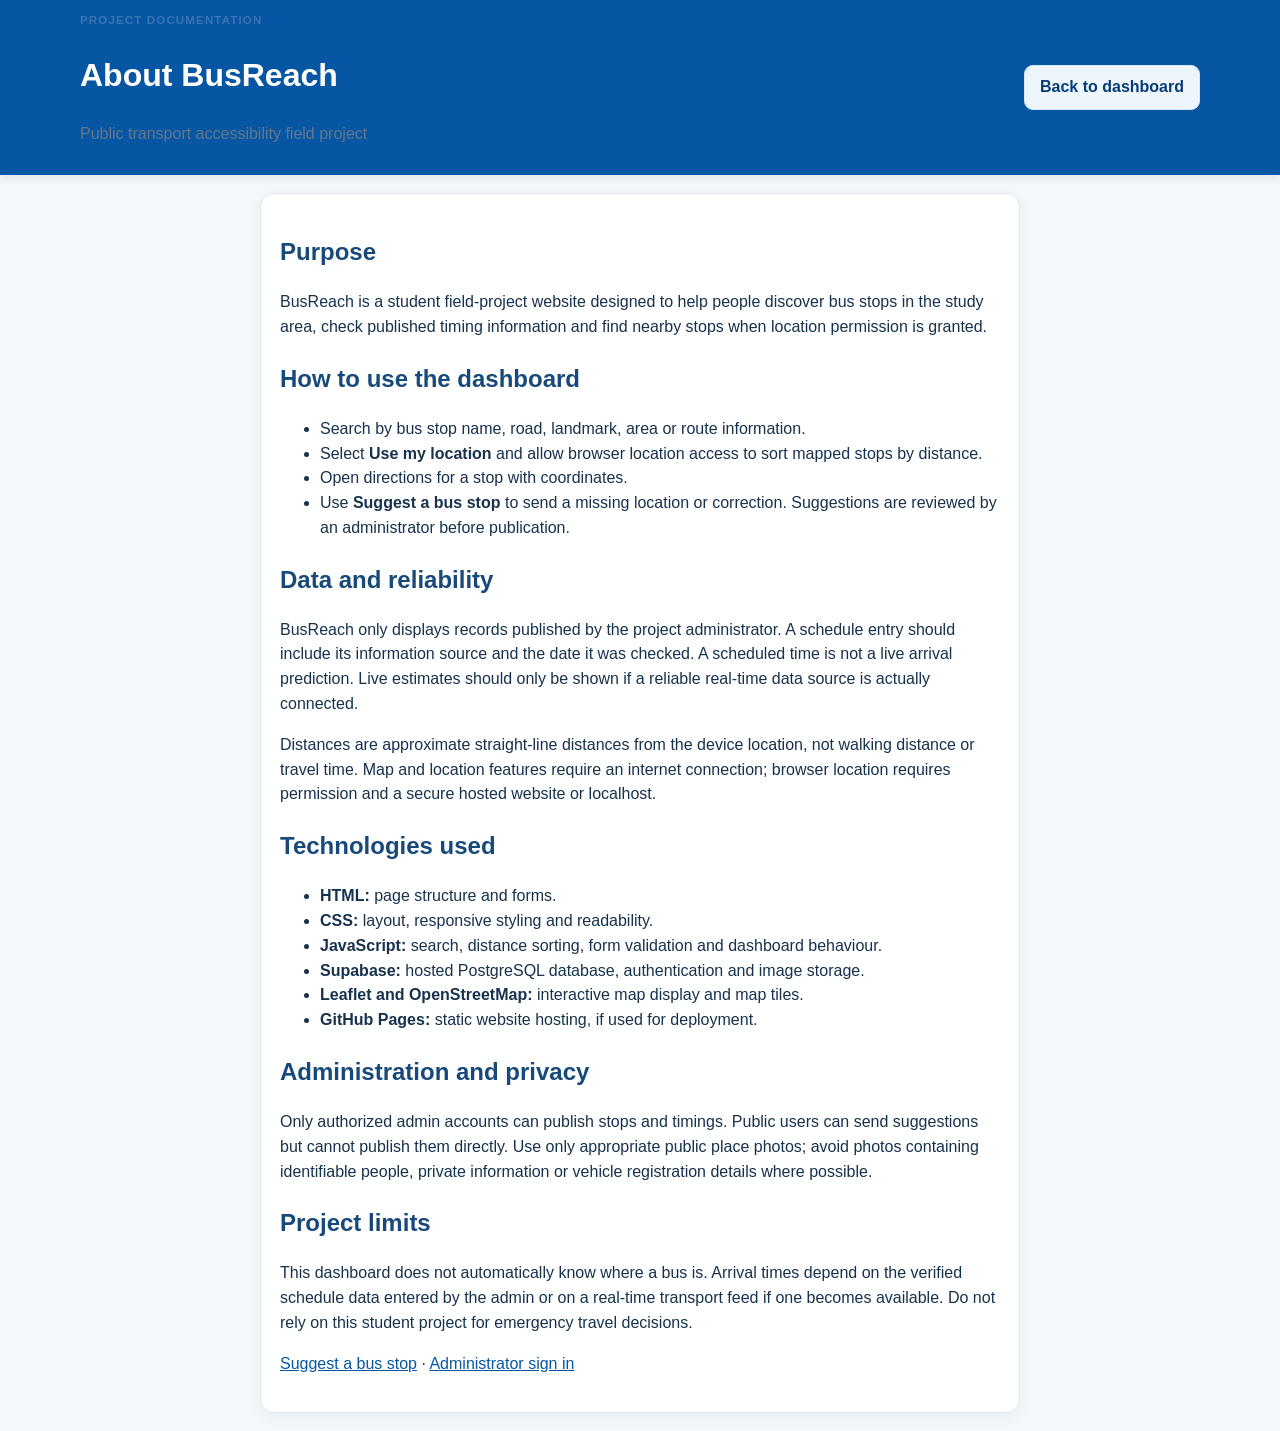
<file: about.html>
<!doctype html>
<html lang="en">

<head>
    <meta charset="utf-8">
    <meta name="viewport" content="width=device-width, initial-scale=1">
    <title>About BusReach</title>
    <link rel="stylesheet" href="style.css">
</head>

<body>
    <header class="topbar">
        <div>
            <p class="eyebrow">PROJECT DOCUMENTATION</p>
            <h1>About BusReach</h1>
            <p class="muted">Public transport accessibility field project</p>
        </div><a class="button secondary" href="index.html">Back to dashboard</a>
    </header>
    <main class="container narrow">
        <section class="panel">
            <h2>Purpose</h2>
            <p>BusReach is a student field-project website designed to help people discover bus stops in the study area,
                check published timing information and find nearby stops when location permission is granted.</p>
            <h2>How to use the dashboard</h2>
            <ul>
                <li>Search by bus stop name, road, landmark, area or route information.</li>
                <li>Select <strong>Use my location</strong> and allow browser location access to sort mapped stops by
                    distance.</li>
                <li>Open directions for a stop with coordinates.</li>
                <li>Use <strong>Suggest a bus stop</strong> to send a missing location or correction. Suggestions are
                    reviewed by an administrator before publication.</li>
            </ul>
            <h2>Data and reliability</h2>
            <p>BusReach only displays records published by the project administrator. A schedule entry should include
                its information source and the date it was checked. A scheduled time is not a live arrival prediction.
                Live estimates should only be shown if a reliable real-time data source is actually connected.</p>
            <p>Distances are approximate straight-line distances from the device location, not walking distance or
                travel time. Map and location features require an internet connection; browser location requires
                permission and a secure hosted website or localhost.</p>
            <h2>Technologies used</h2>
            <ul>
                <li><strong>HTML:</strong> page structure and forms.</li>
                <li><strong>CSS:</strong> layout, responsive styling and readability.</li>
                <li><strong>JavaScript:</strong> search, distance sorting, form validation and dashboard behaviour.</li>
                <li><strong>Supabase:</strong> hosted PostgreSQL database, authentication and image storage.</li>
                <li><strong>Leaflet and OpenStreetMap:</strong> interactive map display and map tiles.</li>
                <li><strong>GitHub Pages:</strong> static website hosting, if used for deployment.</li>
            </ul>
            <h2>Administration and privacy</h2>
            <p>Only authorized admin accounts can publish stops and timings. Public users can send suggestions but
                cannot publish them directly. Use only appropriate public place photos; avoid photos containing
                identifiable people, private information or vehicle registration details where possible.</p>
            <h2>Project limits</h2>
            <p>This dashboard does not automatically know where a bus is. Arrival times depend on the verified schedule
                data entered by the admin or on a real-time transport feed if one becomes available. Do not rely on this
                student project for emergency travel decisions.</p>
            <p><a href="suggest.html">Suggest a bus stop</a> · <a href="admin.html">Administrator sign in</a></p>
        </section>
    </main>
</body>

</html>
</file>
<file: style.css>
:root {
    font-family: Inter, "Segoe UI", Arial, sans-serif;
    color: #17324d;
    background: #f4f8fc;
    font-synthesis: none;
    text-rendering: optimizeLegibility;

    --blue: #0756a3;
    --blue-dark: #073c76;
    --blue-light: #e8f3ff;
    --text: #17324d;
    --muted: #63778b;
    --border: #dce7f1;
    --surface: #ffffff;
    --radius: 14px;
    --shadow: 0 4px 16px rgba(18, 58, 99, 0.055);
}

* {
    box-sizing: border-box;
}

html {
    scroll-behavior: smooth;
    scroll-padding-top: 16px;
}

body {
    margin: 0;
    min-width: 320px;
    line-height: 1.55;
    background: #f4f8fc;
}

img {
    max-width: 100%;
}

a {
    color: var(--blue);
}

button,
input,
select,
textarea {
    font: inherit;
}

button,
.button {
    display: inline-flex;
    align-items: center;
    justify-content: center;
    gap: 7px;
    min-height: 42px;
    padding: 9px 15px;
    border: 1px solid var(--blue);
    border-radius: 9px;
    background: var(--blue);
    color: #fff;
    font-weight: 700;
    text-decoration: none;
    cursor: pointer;
    transition: background .15s ease, border-color .15s ease;
}

button:hover,
.button:hover {
    background: var(--blue-dark);
    border-color: var(--blue-dark);
    color: #fff;
}

button:disabled {
    opacity: .6;
    cursor: not-allowed;
}

button.secondary,
.secondary,
.button.secondary {
    background: #edf5fd;
    color: var(--blue-dark);
    border-color: #d7e7f7;
}

button.secondary:hover,
.secondary:hover,
.button.secondary:hover {
    background: #dcecff;
    color: var(--blue-dark);
}

button:focus-visible,
a:focus-visible,
input:focus-visible,
select:focus-visible,
textarea:focus-visible,
summary:focus-visible {
    outline: 3px solid #93c5fd;
    outline-offset: 3px;
}

[hidden] {
    display: none !important;
}

/* Header */

.topbar {
    position: relative;
    z-index: 10;
    display: flex;
    align-items: center;
    justify-content: space-between;
    gap: 20px;
    width: 100%;
    padding: 12px max(20px, calc((100% - 1120px) / 2));
    background: #0756a3;
    color: #fff;
    box-shadow: 0 2px 9px rgba(8, 45, 83, .12);
}

.brand {
    display: inline-flex;
    align-items: center;
    gap: 10px;
    min-width: 0;
    color: #fff;
    text-decoration: none;
}

.brand:hover {
    color: #fff;
}

.brand-icon {
    display: grid;
    width: 41px;
    height: 41px;
    flex-shrink: 0;
    place-items: center;
    border-radius: 10px;
    background: rgba(255, 255, 255, .13);
    font-size: 22px;
}

.brand strong {
    display: block;
    font-size: 1.25rem;
    line-height: 1.25;
    letter-spacing: -.025em;
}

.brand small {
    display: block;
    margin-top: 2px;
    color: #dcecff;
    font-size: .73rem;
}

.navlinks {
    display: flex;
    align-items: center;
    justify-content: flex-end;
    flex-wrap: wrap;
    gap: 5px;
}

.navlinks a {
    display: inline-flex;
    align-items: center;
    min-height: 38px;
    padding: 8px 12px;
    border: 1px solid transparent;
    border-radius: 8px;
    background: transparent;
    color: #edf6ff;
    font-size: .9rem;
    font-weight: 600;
    text-decoration: none;
}

.navlinks a:hover {
    background: rgba(255, 255, 255, .13);
    color: #fff;
}

/* Keep the current page indicator subtle, never style Admin as a button. */
.navlinks a[aria-current="page"] {
    background: rgba(255, 255, 255, .12);
    border-color: rgba(255, 255, 255, .12);
}

/* Hero */

.hero {
    background: linear-gradient(115deg, #073c76, #0968b7);
    color: #fff;
}

.hero-content {
    width: min(100% - 36px, 1120px);
    margin: 0 auto;
    padding: 28px 0 32px;
}

.eyebrow {
    margin: 0 0 6px;
    color: #3975b1;
    font-size: .72rem;
    font-weight: 800;
    letter-spacing: .1em;
    text-transform: uppercase;
}

.hero .eyebrow {
    color: #c9e6ff;
}

.hero h1 {
    margin: 5px 0 8px;
    font-size: clamp(2rem, 4.5vw, 2.8rem);
    line-height: 1.14;
    letter-spacing: -.04em;
}

.hero-content>p:not(.eyebrow) {
    max-width: 650px;
    margin-bottom: 0;
    color: #e4f1ff;
}

/* Main containers */

.container {
    width: min(100% - 36px, 1120px);
    margin: 18px auto;
}

.narrow {
    max-width: 760px;
}

.panel {
    padding: 19px;
    border: 1px solid var(--border);
    border-radius: var(--radius);
    background: var(--surface);
    box-shadow: var(--shadow);
}

.search-panel {
    position: relative;
    z-index: 1;
    margin-top: 18px;
    margin-bottom: 22px;
}

.section-heading {
    display: flex;
    align-items: center;
    justify-content: space-between;
    gap: 12px;
    margin-bottom: 14px;
}

.section-heading h2,
.directory-heading h2,
.map-heading h2,
.suggestion-strip h2 {
    margin: 0;
    color: #153b61;
    font-size: 1.25rem;
    line-height: 1.35;
}

.section-heading p,
.directory-heading p,
.map-heading p,
.suggestion-strip p {
    margin-top: 4px;
    margin-bottom: 0;
}

.muted {
    color: var(--muted);
}

.small {
    font-size: .82rem;
}

/* Search */

.search-label {
    display: block;
    margin-bottom: 6px;
    color: #28445f;
    font-size: .88rem;
    font-weight: 700;
}

.search-form {
    display: block;
}

.main-search-row {
    display: flex;
    align-items: stretch;
    gap: 9px;
}

.main-search-row input {
    flex: 1;
    min-width: 0;
}

.search-actions {
    display: flex;
    flex-wrap: wrap;
    align-items: center;
    gap: 8px;
    margin-top: 10px;
}

.filter-details {
    margin-top: 13px;
    padding-top: 11px;
    border-top: 1px solid #edf1f6;
}

.filter-details summary {
    width: fit-content;
    color: var(--blue);
    font-size: .88rem;
    font-weight: 700;
    cursor: pointer;
}

.filter-fields {
    display: grid;
    grid-template-columns: 1fr 1fr;
    gap: 12px;
    margin-top: 12px;
}

.filter-fields label,
.form-grid label {
    display: grid;
    gap: 6px;
    color: #28445f;
    font-size: .88rem;
    font-weight: 650;
}

.status-message {
    margin: 12px 0 0;
    color: var(--muted);
    font-size: .85rem;
}

/* Directory and results */

.directory {
    margin-top: 20px;
    margin-bottom: 20px;
}

.directory-heading {
    display: flex;
    align-items: center;
    justify-content: space-between;
    gap: 14px;
    margin-bottom: 13px;
}

.result-count {
    flex-shrink: 0;
    padding: 5px 10px;
    border-radius: 999px;
    background: #e8f3ff;
    color: #164776;
    font-size: .82rem;
    font-weight: 700;
}

.content-grid {
    display: grid;
    grid-template-columns: minmax(0, 1.05fr) minmax(0, .95fr);
    align-items: start;
    gap: 18px;
}

.results-column,
.map-column {
    min-width: 0;
}

.place-list {
    display: grid;
    align-content: start;
    gap: 10px;
}

.place-card {
    min-width: 0;
    padding: 14px;
    border: 1px solid var(--border);
    border-radius: 12px;
    background: #fff;
    box-shadow: 0 2px 8px rgba(18, 58, 99, .035);
}

.place-card h3 {
    margin: 0 0 6px;
    color: #164776;
    font-size: 1.04rem;
    line-height: 1.4;
    overflow-wrap: anywhere;
}

.place-card h4 {
    margin: 12px 0 5px;
    color: #28445f;
    font-size: .92rem;
}

.place-card p {
    margin: 6px 0;
    overflow-wrap: anywhere;
}

.place-card a {
    overflow-wrap: anywhere;
}

.tag {
    display: inline-block;
    max-width: 100%;
    margin: 3px 4px 3px 0;
    padding: 4px 9px;
    border-radius: 999px;
    background: #eaf3fc;
    color: #235486;
    font-size: .76rem;
    overflow-wrap: anywhere;
}

.empty {
    padding: 16px;
    border: 1px dashed #c5d7e8;
    border-radius: 12px;
    background: #fff;
    color: var(--muted);
}

.empty p:first-child {
    margin-top: 0;
}

.empty p:last-child {
    margin-bottom: 0;
}

/* Map */

.map-heading {
    margin: 0 0 10px;
}

#map {
    position: relative;
    z-index: 0;
    width: 100%;
    height: 320px;
    min-height: 240px;
    overflow: hidden;
    border: 1px solid var(--border);
    border-radius: 12px;
    background: #e7f1fa;
}

.map-note {
    margin: 8px 0 0;
}

/* Timings */

.timings-details {
    margin-top: 10px;
}

.timings-details summary {
    width: fit-content;
    color: var(--blue);
    font-size: .87rem;
    font-weight: 700;
    cursor: pointer;
}

.timing-list {
    margin: 9px 0;
    padding: 9px 11px;
    border: 1px solid var(--border);
    border-radius: 10px;
    background: #f9fbfe;
}

.timing-row {
    display: flex;
    align-items: center;
    justify-content: space-between;
    gap: 10px;
    padding: 8px 0;
}

.timing-row+.timing-row {
    border-top: 1px solid #e5edf5;
}

.timing-row>div {
    min-width: 0;
}

.timing-row .small {
    overflow-wrap: anywhere;
}

.stop-photo {
    display: block;
    width: 100%;
    max-height: 200px;
    margin-bottom: 11px;
    border-radius: 9px;
    background: #e8eef7;
    object-fit: cover;
}

/* Links and action rows inside cards */

.actions {
    display: flex;
    align-items: center;
    flex-wrap: wrap;
    gap: 8px;
    margin-top: 11px;
}

.actions a {
    display: inline-flex;
    align-items: center;
    min-height: 40px;
    padding: 7px 10px;
    font-weight: 650;
    text-decoration: none;
}

.actions a:hover {
    text-decoration: underline;
}

/* Suggestion strip */

.suggestion-strip {
    display: flex;
    align-items: center;
    justify-content: space-between;
    gap: 18px;
    padding: 16px 18px;
    border: 1px solid var(--border);
    border-radius: 12px;
    background: #fff;
}

.suggestion-strip>div {
    min-width: 0;
}

.suggestion-strip .button {
    flex-shrink: 0;
}

/* Forms on other pages */

.form-grid {
    display: grid;
    gap: 15px;
}

.two-fields {
    display: grid;
    grid-template-columns: 1fr 1fr;
    gap: 12px;
}

input,
select,
textarea {
    width: 100%;
    min-width: 0;
    min-height: 43px;
    padding: 9px 11px;
    border: 1px solid #cbd9e7;
    border-radius: 9px;
    background: #fff;
    color: var(--text);
}

input::placeholder,
textarea::placeholder {
    color: #8293a5;
    opacity: 1;
}

textarea {
    min-height: 95px;
    resize: vertical;
}

input:focus,
select:focus,
textarea:focus {
    border-color: #3487d1;
    outline: 2px solid #d7ebff;
}

.inline-check {
    display: flex !important;
    grid-template-columns: auto 1fr;
    align-items: center;
    gap: 9px !important;
}

.inline-check input {
    width: auto;
    min-height: auto;
}

label small,
.field-help {
    color: var(--muted);
    font-size: .82rem;
    font-weight: 400;
}

.notice {
    padding: 16px;
    border: 1px solid #f0d69a;
    border-radius: 12px;
    background: #fff8e7;
}

.notice-panel {
    margin-top: 18px;
    padding: 13px 15px;
    border: 1px solid var(--border);
    border-radius: 11px;
    background: #fff;
}

.notice-panel p {
    margin: 0;
    color: var(--muted);
    font-size: .85rem;
}

/* Footer */

.site-footer,
footer {
    margin-top: 22px;
    padding: 17px 0;
    border-top: 1px solid var(--border);
    background: #fff;
    color: var(--muted);
    font-size: .84rem;
}

.site-footer .container {
    margin-top: 0;
    margin-bottom: 0;
}

.footer-content {
    display: grid;
    gap: 5px;
}

.footer-brand {
    width: fit-content;
    color: var(--blue-dark);
    font-size: 1.08rem;
    font-weight: 800;
    text-decoration: none;
}

.footer-content p {
    margin: 0;
}

.footer-links {
    display: flex;
    flex-wrap: wrap;
    gap: 5px 15px;
    margin: 3px 0;
}

.footer-links a {
    color: #315b82;
    text-decoration: none;
}

.footer-links a:hover {
    text-decoration: underline;
}

/* Non-home pages */

body>main:not(:has(.hero)) {
    min-height: 55vh;
}

body>main:not(:has(.hero))>.container:first-child {
    margin-top: 24px;
}

body>main:not(:has(.hero)) h1 {
    color: #153b61;
    line-height: 1.25;
}

body>main:not(:has(.hero)) h2 {
    color: #174a7a;
}

/* Tablet */

@media (max-width: 850px) {
    .topbar {
        padding-right: 18px;
        padding-left: 18px;
    }

    .content-grid {
        grid-template-columns: minmax(0, 1fr);
        gap: 18px;
    }

    #map {
        height: 280px;
    }
}

/* Phone */

@media (max-width: 600px) {
    html {
        scroll-padding-top: 12px;
    }

    .topbar {
        align-items: flex-start;
        flex-direction: column;
        gap: 9px;
        padding: 11px 15px;
    }

    .brand-icon {
        width: 37px;
        height: 37px;
        font-size: 20px;
    }

    .brand strong {
        font-size: 1.18rem;
    }

    .navlinks {
        justify-content: flex-start;
        width: 100%;
        gap: 4px;
    }

    .navlinks a {
        min-height: 35px;
        padding: 7px 9px;
        font-size: .83rem;
    }

    .hero-content {
        width: calc(100% - 30px);
        padding: 25px 0 27px;
    }

    .hero h1 {
        font-size: clamp(1.9rem, 8vw, 2.45rem);
    }

    .hero-content>p:not(.eyebrow) {
        font-size: .92rem;
    }

    .container {
        width: calc(100% - 26px);
        margin: 14px auto;
    }

    .panel {
        padding: 15px;
        border-radius: 12px;
    }

    .search-panel {
        margin-top: 13px;
        margin-bottom: 17px;
    }

    .section-heading h2,
    .directory-heading h2,
    .map-heading h2,
    .suggestion-strip h2 {
        font-size: 1.15rem;
    }

    .main-search-row {
        gap: 7px;
    }

    .main-search-row button {
        padding-right: 11px;
        padding-left: 11px;
    }

    .search-actions {
        display: grid;
        grid-template-columns: 1fr 1fr;
    }

    .search-actions button {
        width: 100%;
        padding-right: 7px;
        padding-left: 7px;
        font-size: .83rem;
    }

    .filter-fields,
    .two-fields {
        grid-template-columns: 1fr;
    }

    .directory-heading {
        align-items: flex-start;
        gap: 8px;
    }

    .content-grid {
        gap: 15px;
    }

    .place-card {
        padding: 12px;
    }

    #map {
        height: 250px;
        min-height: 220px;
    }

    .timing-row {
        align-items: flex-start;
        flex-wrap: wrap;
    }

    .actions {
        gap: 6px;
    }

    .actions button,
    .actions .button {
        padding: 8px 10px;
    }

    .suggestion-strip {
        align-items: flex-start;
        flex-direction: column;
        gap: 10px;
        padding: 14px;
    }

    .suggestion-strip .button {
        width: 100%;
    }

    .site-footer,
    footer {
        margin-top: 16px;
        padding: 15px 0;
    }
}

@media (max-width: 360px) {
    .main-search-row {
        align-items: stretch;
        flex-direction: column;
    }

    .main-search-row button {
        width: 100%;
    }

    .search-actions {
        grid-template-columns: 1fr;
    }
}

@media (prefers-reduced-motion: reduce) {

    *,
    *::before,
    *::after {
        scroll-behavior: auto !important;
        transition-duration: .01ms !important;
        animation-duration: .01ms !important;
    }
}
</file>
